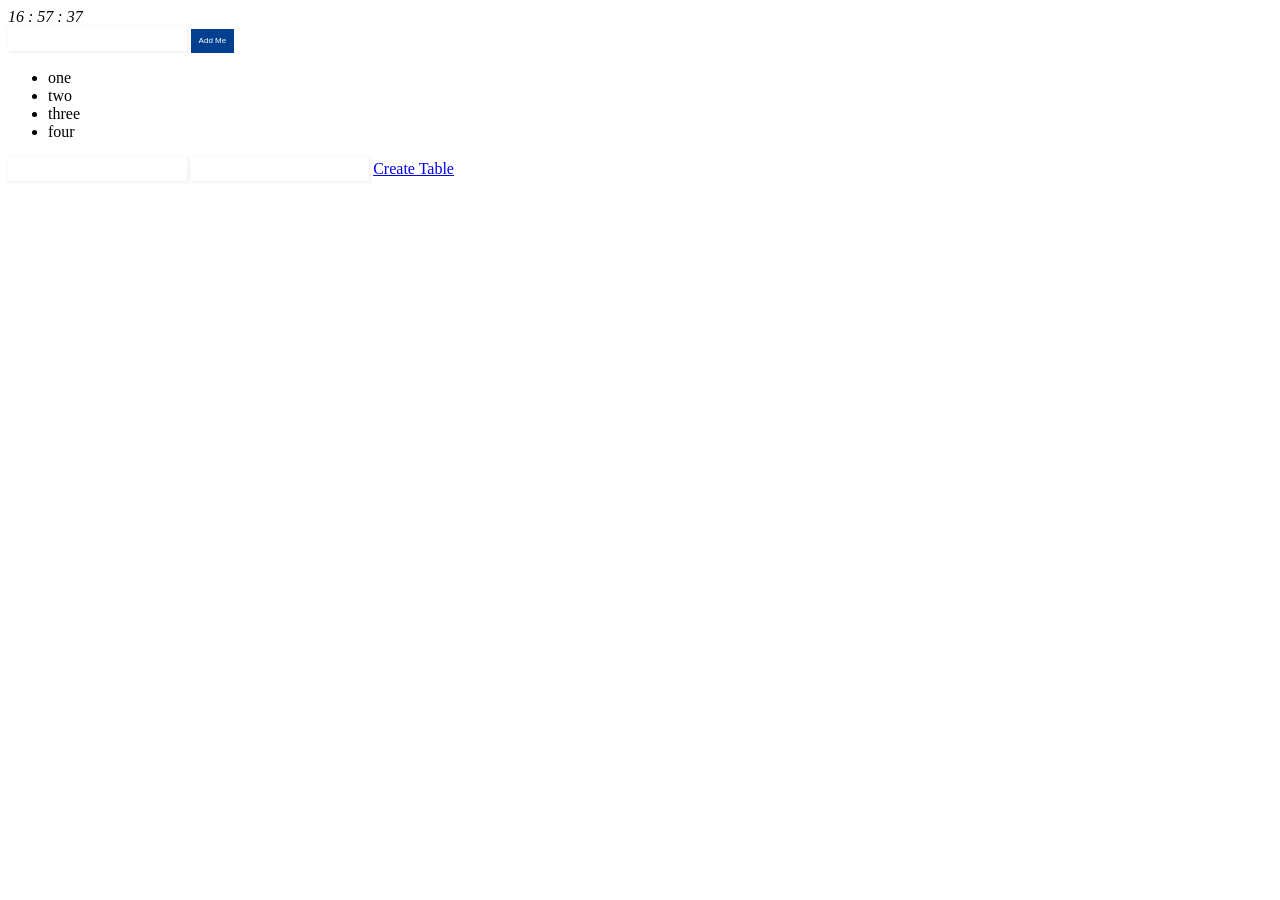
<file: 06-dom/dom/index.html>
<!DOCTYPE html>
<html lang="en">

<head>
    <meta charset="UTF-8">
    <meta name="viewport" content="width=device-width, initial-scale=1.0">
    <meta http-equiv="X-UA-Compatible" content="ie=edge">
    <title>Document</title>
    <link rel="stylesheet" href="css/main.css" />
</head>

<body>

<div class="clock">
    
</div>


<input type="text" id="info" required>
<button id="add">Add Me</button>

<ul id="list">
    <li class="hot">one</li>
    <li class="hot">two</li>
    <li class="hot">three</li>
    <li class="hot">four</li>
</ul>


<input type="text" id="row">
<input type="text" id="col">
<a href="/about.html" id="btn">Create Table</a>

<div class="tbl">
<!--<table>
        <tbody>
            <tr>
                <td>1</td>
                <td>2</td>
                <td>3</td>
            </tr>
        </tbody>
    </table> -->
</div>

</body>
<script type="text/javascript" src="https://cdnjs.cloudflare.com/ajax/libs/jquery/3.3.1/jquery.js"></script>
<script src="js/mains.js"></script>

</html>
</file>
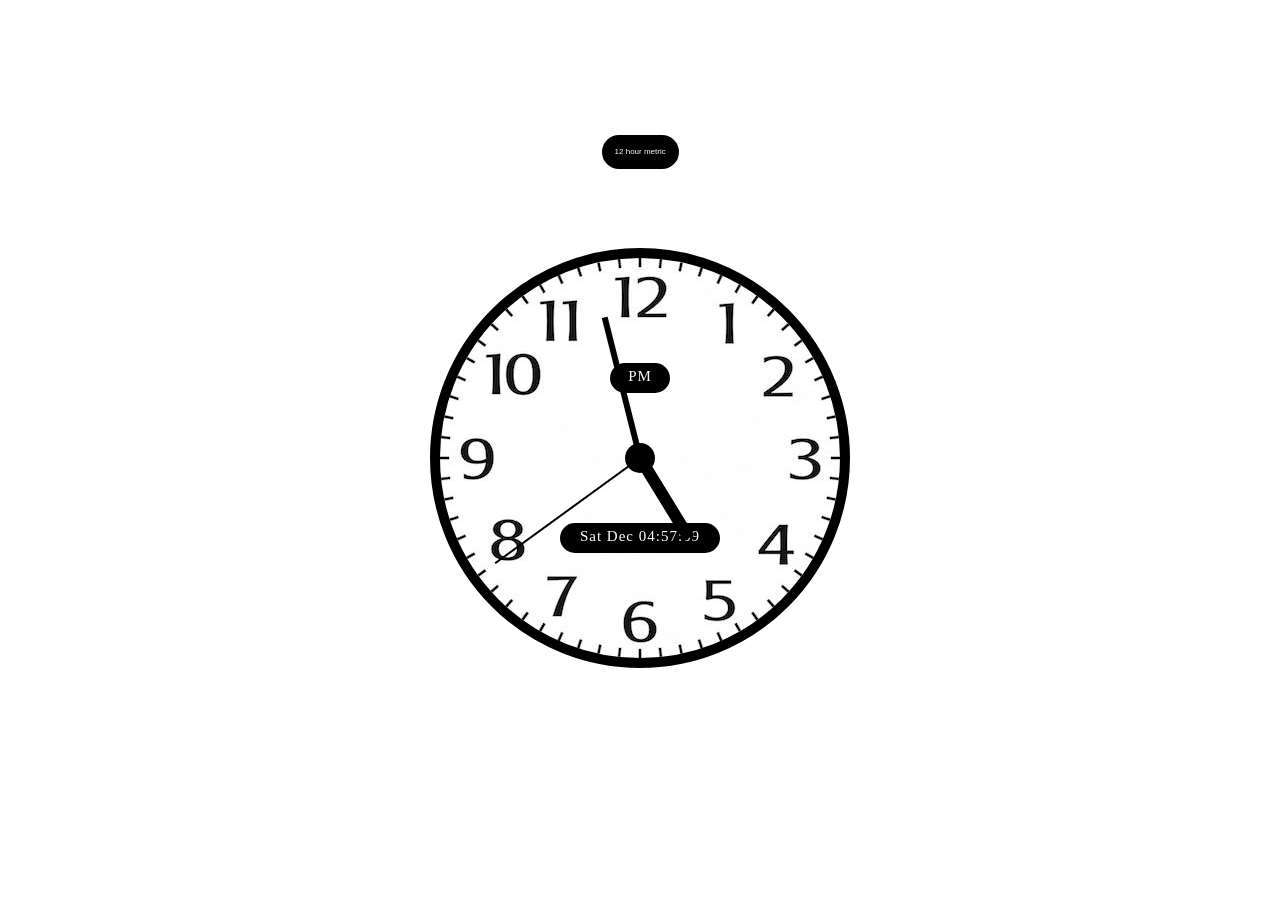
<file: 06-dom/starter-code/index.html>
<!DOCTYPE html>
<html lang="en">
<head>
    <meta charset="UTF-8">
    <meta name="viewport" content="width=device-width, initial-scale=1.0">
    <meta http-equiv="X-UA-Compatible" content="ie=edge">
    <title>DOM Clock</title>
    <link rel="stylesheet" href="css/main.css">
</head>
<body>
    <button id="change">12 hour metric</button>
    
    <div class ="container">
        <div class="analogue_clock">
                <div id="Digital_clock" class="digi_clock"></div>
                <div id="day_time" class="am_pm"></div>
                     <img id="hourhand" class="hands" src="img/hour_hand.png" alt="">
                     <img id="minutehand" class="hands" src="img/minute_hand.png" alt="">
                     <img id="secondhand" class="hands" src="img/second_hand.png" alt="">
        </div>
        <script type="text/javascript" src="js/main.js"></script>
    </div>

    <div class="tbl_holder">
        <!--./ clock goes in here! -->
    </div>
</body>
</html>
</file>
<file: 06-dom/dom/css/main.css>
table, td{
    border: 2px solid black;
    padding: 10px;
}
table{
    border-spacing: 0px;
    border-collapse: collapse;
}

table tr:nth-of-type(even){
    background-color: bisque
}
input{
    border: 1px solid #c2c2c2;
    outline: none;
    box-shadow: 1px 1px 4px #ebebeb;
    border: 3px;
    padding: .3rem;
    box-sizing: border-box;
    -webkit-box-sizing: border-box;

}
button{
    background-color: #00408f;
    padding: .5rem .5rem;
    margin:  0px;
    text-decoration: none;
    font-size: .5rem;
    display:inline-block;
    border: none;
    color:white;
    line-height: 1;
    transition: background 250ms ease-in-out, transform 150ms ease;
    -webkit-appearance: none;
    -moz-appearance: none;
}

button:hover,
button:focus{
    background-color: #0053ba;
}


#blue{
    color: #0053ba;
}
</file>
<file: 06-dom/starter-code/css/main.css>
html , body, .container {
    height: 100%;

}
.container {
    display: flex;
    align-items: center;
    justify-content: center;
}
.analogue_clock {
    position: relative;
    width:400px;
    height:400px;
    background: url(clock_face.jpg);
    border-radius:400px;
    border: 10px solid #000;
    z-index: -1;
}
.analogue_clock::after {
    position: absolute;
    content:"";
    background: #000;
    width: 30px;
    height: 30px;
    top: 50%;
    left: 50%;
    transform: translateX(-50%) translateY(-50%);
    border-radius: 50%;
}
.hands {
    position: absolute;
    top: 0;
    left: 0;
}
.digi_clock{
    height:20px;
    width: 150px;
    position: absolute;
    top: 70%;
    left: 50%;
    transform: translateX(-50%) translateY(-50%);
    color: #fff;
    font-size: 15px;
    letter-spacing: 1px;
    border-radius:100px;
    border: 5px solid #000;
    justify-content: center;
    background-color: #000;
    text-align: center;
}
.am_pm{
    height:20px;
    width: 50px;
    position: absolute;
    top: 30%;
    left: 50%;
    transform: translateX(-50%) translateY(-50%);
    color: #fff;
    font-size: 15px;
    letter-spacing: 1px;
    border-radius:100px;
    border: 5px solid #000;
    justify-content: center;
    background-color: #000;
    text-align: center;
}
button{
    background-color: #000;
    position: absolute;
    top:15%;
    left:47%;
    padding: .5rem .5rem;
    margin:  0px;
    text-decoration: none;
    font-size: .5rem;
    display:inline-block;
    border: none;
    color:white;
    line-height: 1;
    transition: background 250ms ease-in-out, transform 150ms ease;
    -webkit-appearance: none;
    -moz-appearance: none;
    border-radius:100px;
    border: 5px solid #000;
}
</file>
